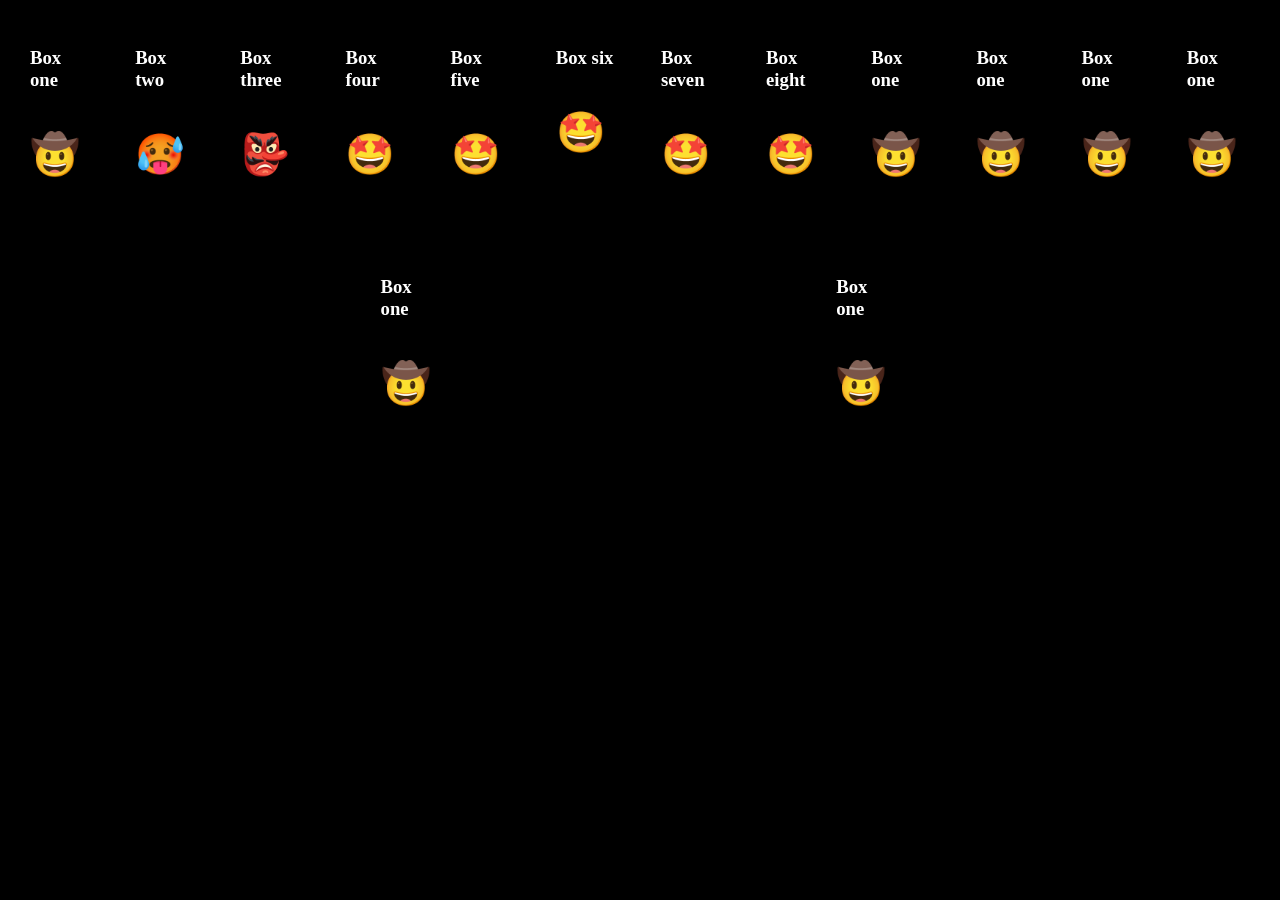
<file: HTML/index.html>
<!DOCTYPE html>
<html>

<head>
    <title>Flexbox</title>
    <meta charset="utf-8">
    <link rel="stylesheet" href="styles.css">


</head>

<body>
    <div class="container-1">
        <div class="box1">
            <h3>Box one</h3>
            <p style="font-size: 40px;">🤠</p>
        </div>
        <div class="box2">
            <h3>Box two</h3>
            <p style="font-size: 40px;">🥵</p>
        </div>
        <div class="box3">
            <h3>Box three</h3>
            <p style="font-size: 40px;">👺</p>
        </div>
        <div class="box4">
            <h3>Box four</h3>
            <p style="font-size: 40px;">🤩</p>
        </div>
        <div class="box4">
            <h3>Box five</h3>
            <p style="font-size: 40px;">🤩</p>
        </div>
        <div class="box4">
            <h3>Box six</h3>
            <p style="font-size: 40px;">🤩</p>
        </div>
        <div class="box4">
            <h3>Box seven</h3>
            <p style="font-size: 40px;">🤩</p>
        </div>
        <div class="box4">
            <h3>Box eight</h3>
            <p style="font-size: 40px;">🤩</p>
        </div>
        <div class="box1">
            <h3>Box one</h3>
            <p style="font-size: 40px;">🤠</p>
        </div>
        <div class="box1">
            <h3>Box one</h3>
            <p style="font-size: 40px;">🤠</p>
        </div>
        <div class="box1">
            <h3>Box one</h3>
            <p style="font-size: 40px;">🤠</p>
        </div>
        <div class="box1">
            <h3>Box one</h3>
            <p style="font-size: 40px;">🤠</p>
        </div>
        <div class="box1">
            <h3>Box one</h3>
            <p style="font-size: 40px;">🤠</p>
        </div>
        <div class="box1">
            <h3>Box one</h3>
            <p style="font-size: 40px;">🤠</p>
        </div>
        
    </div>


</body>

</html>
</file>
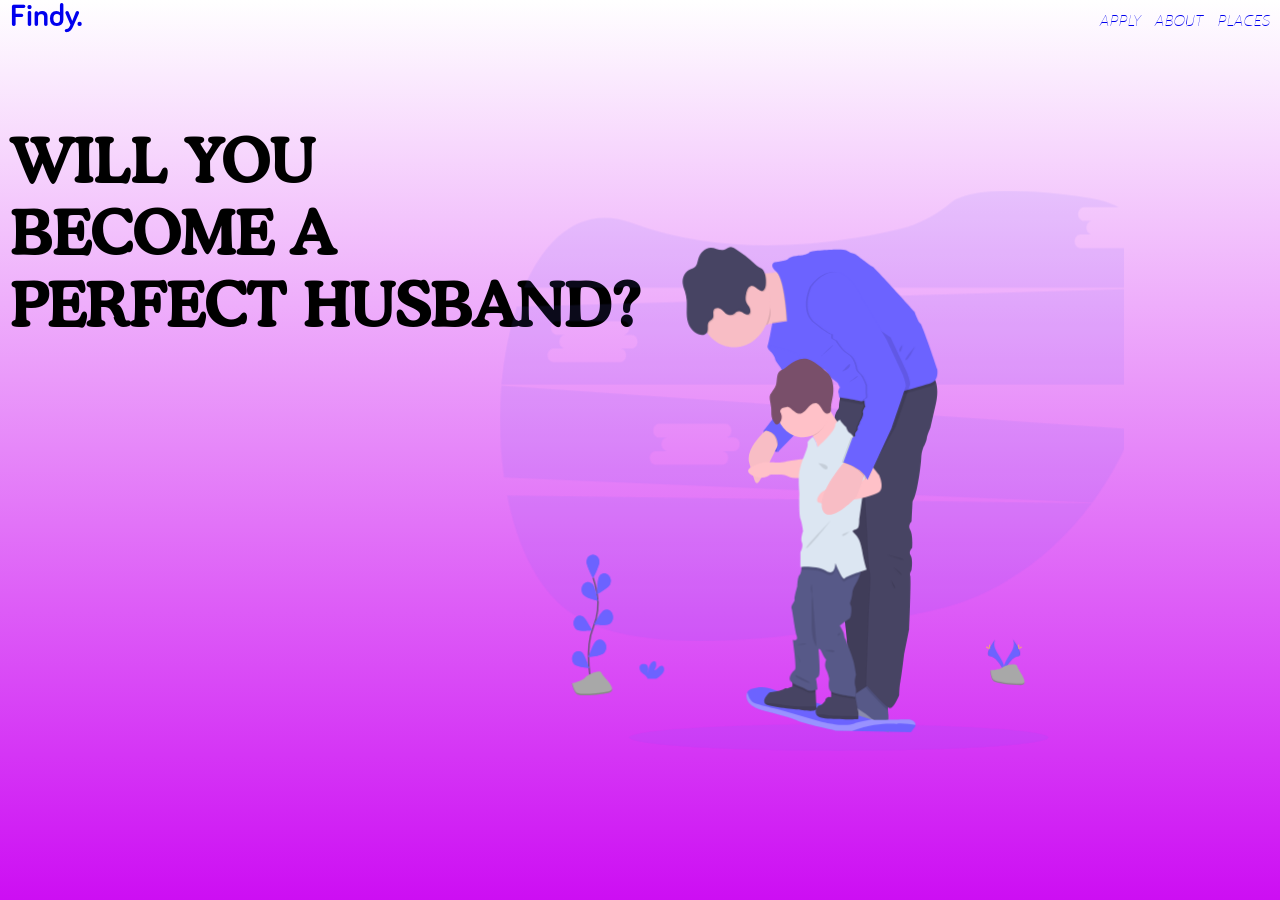
<file: PROJET/PROJET HTML CSS/fonts/index.html>
<!DOCTYPE html>

<html lang="fr">

<head>
    <meta charset="UTF-8">
    <meta name="viewport" content="width=device-width, initial-scale=1.0">
    <title>Findy.</title> 
    <link rel="stylesheet" href="style.css">   
</head>

<body>
    <header>
        <h1> <a href="index.html">Findy.</a> </h1>
        <nav>
            <ul>
                <li><a href="apply.html">APPLY</a></li>
                <li><a href="about.html">ABOUT</a></li>
                <li><a href="places.html">PLACES</a></li> 
            </ul>
        </nav>
    </header>
    <main>
        <h3>WILL YOU <br> BECOME A <br> PERFECT HUSBAND?</h3>
    </main>
    <div class="svg">
     <svg width="1041" height="959" viewBox="0 0 1041 959" fill="none" xmlns="http://www.w3.org/2000/svg">
<mask id="mask0_4_3" style="mask-type:luminance" maskUnits="userSpaceOnUse" x="0" y="0" width="1100" height="993">
<path d="M1100 0H0V993H1100V0Z" fill="white"/>
</mask>
<g mask="url(#mask0_4_3)">
<path opacity="0.1" d="M11.8813 507.772C29.2872 595.399 66.1343 671.145 124.358 707.907C245.387 784.209 518.316 744.848 722.003 699.641C824.931 676.873 918.358 613.97 987.243 521.058L11.8813 507.772Z" fill="#6C63FF"/>
<path opacity="0.1" d="M1080.05 95.3143H968.283C965.722 95.3143 963.267 94.1161 961.456 91.9833C959.645 89.8506 958.627 86.9579 958.627 83.9417C958.627 80.9256 959.645 78.0329 961.456 75.9002C963.267 73.7674 965.722 72.5692 968.283 72.5692H987.604C985.095 72.474 982.717 71.2335 980.971 69.1101C979.226 66.9866 978.25 64.1466 978.25 61.1908C978.25 58.235 979.226 55.395 980.971 53.2716C982.717 51.148 985.095 49.9075 987.604 49.8123H973.807C971.299 49.7171 968.92 48.4767 967.175 46.3532C965.429 44.2298 964.453 41.3898 964.453 38.4339C964.453 35.4781 965.429 32.6382 967.175 30.5147C968.92 28.3911 971.299 27.1506 973.807 27.0555H1032.14C1019.2 19.9698 1004.07 14.9271 986.631 12.2818C827.572 -11.7741 770.782 4.14508 750.749 20.5484C726.034 40.7427 698.461 55.599 668.994 62.7555C570.855 86.5989 387.321 115.296 220.973 53.5677C138.295 22.8631 76.8526 74.7303 40.0155 161.365H1099.45C1098.06 136.187 1093.92 112.946 1086.32 92.5863C1084.58 94.354 1082.35 95.3224 1080.05 95.3143Z" fill="#6C63FF"/>
<path opacity="0.1" d="M2.39631 324.879C-1.89631 375.838 -0.439847 427.243 6.72773 477.752L987.995 520.03C1015.32 483.018 1038.25 441.819 1056.17 397.554L2.39631 324.879ZM390.499 433.928H371.179C373.739 433.928 376.195 435.126 378.006 437.259C379.816 439.392 380.834 442.284 380.834 445.3C380.834 448.316 379.816 451.208 378.006 453.341C376.195 455.474 373.739 456.673 371.179 456.673H259.414C256.853 456.673 254.398 455.474 252.587 453.341C250.776 451.208 249.758 448.316 249.758 445.3C249.758 442.284 250.776 439.392 252.587 437.259C254.398 435.126 256.853 433.928 259.414 433.928H278.735C276.226 433.832 273.848 432.592 272.102 430.469C270.357 428.345 269.38 425.505 269.38 422.549C269.38 419.593 270.357 416.753 272.102 414.63C273.848 412.506 276.226 411.266 278.735 411.171H264.938C262.43 411.075 260.052 409.835 258.306 407.712C256.56 405.588 255.584 402.748 255.584 399.792C255.584 396.836 256.56 393.996 258.306 391.873C260.052 389.749 262.43 388.509 264.938 388.414H376.703C379.212 388.509 381.59 389.749 383.336 391.873C385.081 393.996 386.058 396.836 386.058 399.792C386.058 402.748 385.081 405.588 383.336 407.712C381.59 409.835 379.212 411.075 376.703 411.171H390.499C393.008 411.266 395.386 412.506 397.132 414.63C398.878 416.753 399.854 419.593 399.854 422.549C399.854 425.505 398.878 428.345 397.132 430.469C395.386 432.592 393.008 433.832 390.499 433.928Z" fill="#6C63FF"/>
<path opacity="0.1" d="M1099.5 162.121L28.1943 192.825C15.16 232.281 6.56731 276.862 2.55673 323.119H1080.73C1087.77 295.96 1092.97 268.187 1096.3 240.063C1099.51 212.89 1100.79 186.602 1099.5 162.121ZM220.05 262.69H200.729C201.998 262.69 203.253 262.984 204.424 263.556C205.596 264.127 206.66 264.965 207.556 266.022C208.454 267.077 209.164 268.33 209.65 269.711C210.135 271.09 210.385 272.569 210.385 274.063C210.385 275.557 210.135 277.035 209.65 278.414C209.164 279.795 208.454 281.048 207.556 282.104C206.66 283.161 205.596 283.998 204.424 284.57C203.253 285.141 201.998 285.435 200.729 285.435H88.9645C86.4038 285.435 83.9478 284.237 82.1371 282.104C80.3264 279.972 79.3091 277.079 79.3091 274.063C79.3091 271.047 80.3264 268.154 82.1371 266.022C83.9478 263.889 86.4038 262.69 88.9645 262.69H108.285C105.777 262.594 103.399 261.354 101.653 259.231C99.9073 257.108 98.9312 254.268 98.9312 251.312C98.9312 248.356 99.9073 245.516 101.653 243.392C103.399 241.269 105.777 240.029 108.285 239.933H94.4891C91.9809 239.838 89.6024 238.598 87.8566 236.474C86.1109 234.351 85.1348 231.511 85.1348 228.555C85.1348 225.599 86.1109 222.759 87.8566 220.635C89.6024 218.512 91.9809 217.272 94.4891 217.176H206.254C208.762 217.272 211.141 218.512 212.886 220.635C214.632 222.759 215.608 225.599 215.608 228.555C215.608 231.511 214.632 234.351 212.886 236.474C211.141 238.598 208.762 239.838 206.254 239.933H220.05C222.559 240.029 224.937 241.269 226.683 243.392C228.428 245.516 229.405 248.356 229.405 251.312C229.405 254.268 228.428 257.108 226.683 259.231C224.937 261.354 222.559 262.594 220.05 262.69Z" fill="#6C63FF"/>
<path opacity="0.1" d="M565.11 934C758.273 934 914.862 924.018 914.862 911.704C914.862 899.39 758.273 889.407 565.11 889.407C371.948 889.407 215.358 899.39 215.358 911.704C215.358 924.018 371.948 934 565.11 934Z" fill="#6C63FF"/>
<path d="M855.465 747.753C855.465 747.753 860.97 756.244 852.919 769.01C844.867 781.776 838.23 792.629 840.887 800.624C840.887 800.624 853.029 776.828 862.945 776.497C872.861 776.166 866.334 762.066 855.465 747.753Z" fill="#6C63FF"/>
<path opacity="0.1" d="M855.465 747.753C855.941 748.575 856.318 749.469 856.588 750.41C866.234 763.766 871.367 776.225 862.103 776.532C853.46 776.828 843.103 795.014 840.626 799.608C840.704 799.965 840.802 800.315 840.917 800.659C840.917 800.659 853.059 776.863 862.975 776.532C872.891 776.202 866.334 762.066 855.465 747.753Z" fill="black"/>
<path d="M865.702 758.57C865.702 761.558 865.422 763.979 865.071 763.979C864.72 763.979 864.429 761.558 864.429 758.57C864.429 755.582 864.79 756.988 865.141 756.988C865.492 756.988 865.702 755.582 865.702 758.57Z" fill="#FFD037"/>
<path d="M869.212 762.137C866.986 763.566 865.051 764.428 864.88 764.062C864.71 763.695 866.384 762.243 868.61 760.814C870.836 759.385 869.954 760.424 870.124 760.814C870.294 761.204 871.437 760.708 869.212 762.137Z" fill="#FFD037"/>
<path d="M826.369 747.753C826.369 747.753 820.864 756.244 828.915 769.01C836.967 781.776 843.594 792.629 840.947 800.624C840.947 800.624 828.795 776.828 818.889 776.497C808.983 776.166 815.49 762.066 826.369 747.753Z" fill="#6C63FF"/>
<path opacity="0.1" d="M826.369 747.753C825.889 748.571 825.511 749.466 825.246 750.41C815.6 763.766 810.457 776.225 819.731 776.532C828.364 776.828 838.781 795.014 841.208 799.608C841.128 799.962 841.027 800.305 840.917 800.659C840.917 800.659 828.765 776.863 818.859 776.532C808.953 776.202 815.49 762.066 826.369 747.753Z" fill="black"/>
<path d="M816.132 758.57C816.132 761.558 816.412 763.979 816.763 763.979C817.114 763.979 817.405 761.558 817.405 758.57C817.405 755.582 817.044 756.988 816.693 756.988C816.342 756.988 816.132 755.582 816.132 758.57Z" fill="#FFD037"/>
<path d="M812.612 762.137C814.838 763.566 816.783 764.428 816.954 764.062C817.124 763.695 815.45 762.243 813.224 760.814C810.998 759.385 811.88 760.424 811.71 760.814C811.539 761.204 810.386 760.708 812.612 762.137Z" fill="#FFD037"/>
<path d="M817.886 799.549C817.886 799.549 833.287 798.982 837.939 795.097C842.591 791.212 861.632 786.547 862.785 792.735C863.938 798.923 885.926 823.782 868.54 823.947C851.154 824.113 828.143 820.759 823.511 817.44C818.879 814.122 817.886 799.549 817.886 799.549Z" fill="#A8A8A8"/>
<path opacity="0.2" d="M868.841 821.834C851.455 821.999 828.444 818.645 823.812 815.327C820.283 812.788 818.879 803.706 818.408 799.526H817.896C817.896 799.526 818.899 814.146 823.501 817.476C828.103 820.806 851.144 824.148 868.53 823.983C873.543 823.983 875.288 821.834 875.187 818.716C874.485 820.629 872.57 821.798 868.841 821.834Z" fill="black"/>
<path d="M269.942 806.186C271.782 804.417 273.124 802.033 273.792 799.348C274.283 796.644 273.301 793.443 271.105 792.392C268.638 791.282 266.001 793.302 263.996 795.333C261.991 797.364 259.715 799.691 257.098 799.254C258.443 797.819 259.45 795.997 260.02 793.966C260.589 791.935 260.701 789.766 260.346 787.669C260.232 786.799 259.92 785.983 259.444 785.307C258.07 783.583 255.594 784.315 253.949 785.673C248.736 789.995 247.282 798.344 247.252 805.843C246.73 803.139 247.172 800.317 247.162 797.577C247.152 794.837 246.5 791.672 244.515 790.22C243.282 789.445 241.9 789.062 240.504 789.109C238.158 789.003 235.551 789.287 233.947 791.294C231.941 793.81 232.473 798.014 234.207 800.742C235.942 803.47 238.569 805.241 240.985 807.142C242.93 808.504 244.589 810.365 245.838 812.587C245.98 812.902 246.101 813.229 246.199 813.567H260.888C264.174 811.598 267.22 809.116 269.942 806.186Z" fill="#6C63FF"/>
<path d="M153.204 824.821C153.204 824.821 139.107 768.478 155.841 727.015C162.965 709.673 165.117 690.075 161.977 671.168C160.428 662.213 158.182 653.446 155.269 644.975" stroke="#535461" stroke-width="2" stroke-miterlimit="10"/>
<path d="M165.647 618.758C165.647 625.666 155.039 645.695 155.039 645.695C155.039 645.695 144.421 625.619 144.421 618.758C144.506 615.509 145.661 612.427 147.642 610.164C149.623 607.901 152.274 606.635 155.034 606.635C157.793 606.635 160.444 607.901 162.425 610.164C164.406 612.427 165.561 615.509 165.647 618.758Z" fill="#6C63FF"/>
<path d="M183.193 657.009C180.015 662.807 161.857 672.821 161.857 672.821C161.857 672.821 162.188 649.203 165.376 643.416C166.943 640.732 169.336 638.874 172.049 638.236C174.761 637.6 177.577 638.234 179.898 640.004C182.219 641.776 183.862 644.543 184.477 647.718C185.093 650.894 184.632 654.228 183.193 657.009Z" fill="#6C63FF"/>
<path d="M182.431 722.374C177.197 725.48 157.235 723.331 157.235 723.331C157.235 723.331 167.642 703.148 172.876 700.042C174.124 699.264 175.492 698.786 176.898 698.638C178.305 698.489 179.723 698.674 181.068 699.179C182.415 699.683 183.661 700.499 184.736 701.58C185.811 702.659 186.691 703.981 187.327 705.466C187.963 706.952 188.341 708.571 188.438 710.232C188.535 711.891 188.351 713.557 187.894 715.131C187.439 716.706 186.72 718.158 185.783 719.402C184.844 720.645 183.705 721.656 182.431 722.374Z" fill="#6C63FF"/>
<path d="M172.394 771.679C167.682 775.788 147.699 777.583 147.699 777.583C147.699 777.583 155.059 755.63 159.731 751.52C160.843 750.446 162.129 749.649 163.511 749.178C164.893 748.708 166.342 748.572 167.768 748.781C169.196 748.989 170.573 749.537 171.815 750.391C173.057 751.245 174.139 752.388 174.995 753.75C175.851 755.11 176.463 756.663 176.795 758.311C177.126 759.96 177.169 761.67 176.922 763.339C176.676 765.009 176.143 766.601 175.358 768.02C174.573 769.44 173.551 770.656 172.354 771.596L172.394 771.679Z" fill="#6C63FF"/>
<path d="M139.578 674.156C143.779 678.962 163.371 683.958 163.371 683.958C163.371 683.958 158.568 661.036 154.347 656.217C153.355 655.025 152.172 654.076 150.865 653.432C149.558 652.786 148.155 652.455 146.737 652.457C145.32 652.461 143.917 652.799 142.613 653.449C141.309 654.101 140.127 655.054 139.14 656.252C138.152 657.449 137.379 658.867 136.864 660.423C136.349 661.978 136.105 663.638 136.144 665.307C136.182 666.976 136.505 668.619 137.091 670.138C137.677 671.658 138.516 673.025 139.558 674.156H139.578Z" fill="#6C63FF"/>
<path d="M128.459 731.987C133.692 735.093 153.655 732.944 153.655 732.944C153.655 732.944 143.248 712.773 138.014 709.655C135.507 708.242 132.631 708.042 130.001 709.098C127.371 710.155 125.197 712.383 123.946 715.306C122.695 718.229 122.468 721.614 123.311 724.732C124.155 727.85 126.003 730.455 128.459 731.987Z" fill="#6C63FF"/>
<path d="M124.207 789.948C128.92 794.046 148.893 795.853 148.893 795.853C148.893 795.853 141.543 773.899 136.861 769.789C134.593 768.007 131.831 767.321 129.145 767.872C126.46 768.424 124.058 770.171 122.436 772.75C120.813 775.33 120.096 778.546 120.431 781.732C120.766 784.918 122.13 787.831 124.238 789.865L124.207 789.948Z" fill="#6C63FF"/>
<path d="M165.647 618.758C165.647 625.666 155.039 645.695 155.039 645.695C155.039 645.695 144.421 625.619 144.421 618.758C144.506 615.509 145.661 612.427 147.642 610.164C149.623 607.901 152.274 606.635 155.034 606.635C157.793 606.635 160.444 607.901 162.425 610.164C164.406 612.427 165.561 615.509 165.647 618.758Z" fill="#6C63FF"/>
<path d="M183.193 657.009C180.015 662.807 161.857 672.821 161.857 672.821C161.857 672.821 162.188 649.203 165.376 643.416C166.943 640.732 169.336 638.874 172.049 638.236C174.761 637.6 177.577 638.234 179.898 640.004C182.219 641.776 183.862 644.543 184.477 647.718C185.093 650.894 184.632 654.228 183.193 657.009Z" fill="#6C63FF"/>
<path d="M182.431 722.374C177.197 725.48 157.235 723.331 157.235 723.331C157.235 723.331 167.642 703.148 172.876 700.042C174.124 699.264 175.492 698.786 176.898 698.638C178.305 698.489 179.723 698.674 181.068 699.179C182.415 699.683 183.661 700.499 184.736 701.58C185.811 702.659 186.691 703.981 187.327 705.466C187.963 706.952 188.341 708.571 188.438 710.232C188.535 711.891 188.351 713.557 187.894 715.131C187.439 716.706 186.72 718.158 185.783 719.402C184.844 720.645 183.705 721.656 182.431 722.374Z" fill="#6C63FF"/>
<path d="M172.394 771.679C167.682 775.788 147.699 777.583 147.699 777.583C147.699 777.583 155.059 755.63 159.731 751.52C160.843 750.446 162.129 749.649 163.511 749.178C164.893 748.708 166.342 748.572 167.768 748.781C169.196 748.989 170.573 749.537 171.815 750.391C173.057 751.245 174.139 752.388 174.995 753.75C175.851 755.11 176.463 756.663 176.795 758.311C177.126 759.96 177.169 761.67 176.922 763.339C176.676 765.009 176.143 766.601 175.358 768.02C174.573 769.44 173.551 770.656 172.354 771.596L172.394 771.679Z" fill="#6C63FF"/>
<path d="M139.578 674.156C143.779 678.962 163.371 683.958 163.371 683.958C163.371 683.958 158.568 661.036 154.347 656.217C153.355 655.025 152.172 654.076 150.865 653.432C149.558 652.786 148.155 652.455 146.737 652.457C145.32 652.461 143.917 652.799 142.613 653.449C141.309 654.101 140.127 655.054 139.14 656.252C138.152 657.449 137.379 658.867 136.864 660.423C136.349 661.978 136.105 663.638 136.144 665.307C136.182 666.976 136.505 668.619 137.091 670.138C137.677 671.658 138.516 673.025 139.558 674.156H139.578Z" fill="#6C63FF"/>
<path d="M128.459 731.987C133.692 735.093 153.655 732.944 153.655 732.944C153.655 732.944 143.248 712.773 138.014 709.655C135.507 708.242 132.631 708.042 130.001 709.098C127.371 710.155 125.197 712.383 123.946 715.306C122.695 718.229 122.468 721.614 123.311 724.732C124.155 727.85 126.003 730.455 128.459 731.987Z" fill="#6C63FF"/>
<path d="M124.207 789.948C128.92 794.046 148.893 795.853 148.893 795.853C148.893 795.853 141.543 773.899 136.861 769.789C134.593 768.007 131.831 767.321 129.145 767.872C126.46 768.424 124.058 770.171 122.436 772.75C120.813 775.33 120.096 778.546 120.431 781.732C120.766 784.918 122.13 787.831 124.238 789.865L124.207 789.948Z" fill="#6C63FF"/>
<path d="M119.866 821.278C119.866 821.278 137.031 817.263 141.603 811.914C146.175 806.564 166.77 797.199 169.056 803.883C171.342 810.567 199.937 833.312 180.486 837.328C161.035 841.343 134.735 842.677 129.02 839.996C123.305 837.316 119.866 821.278 119.866 821.278Z" fill="#A8A8A8"/>
<path opacity="0.2" d="M180.516 834.824C161.075 838.839 134.765 840.174 129.05 837.505C124.699 835.462 121.671 825.695 120.478 821.125L119.866 821.278C119.866 821.278 123.305 837.328 129.02 839.996C134.735 842.665 161.045 841.331 180.486 837.328C186.101 836.147 187.705 833.442 187.103 830.006C186.652 832.238 184.697 833.962 180.516 834.824Z" fill="black"/>
<path d="M440.11 399.751C440.11 399.751 436.751 432.168 463.392 435.486L467.402 413.048L459.01 399.751L446.988 394.956L440.11 399.751Z" fill="#6C63FF"/>
<path opacity="0.1" d="M446.988 394.956L440.11 399.739C440.11 399.739 436.751 432.156 463.392 435.475" fill="black"/>
<path d="M488.448 216.456C488.448 216.456 470.47 217.755 452.443 221.274C450.598 221.644 448.763 222.038 446.938 222.455C445.875 222.691 444.833 222.939 443.79 223.211C434.345 225.502 425.742 228.478 420.729 232.281C414.713 236.827 412.708 224.581 412.518 207.563C412.437 201.576 412.608 195.01 412.879 188.373C413.229 180.697 413.741 172.926 414.282 165.935C415.475 150.441 416.849 138.395 416.849 138.395C416.849 138.395 423.146 138.395 431.558 138.053L434.265 137.935C436.902 137.817 439.699 137.651 442.517 137.451C443.85 137.368 445.194 137.273 446.527 137.155C451.861 136.707 457.125 136.069 461.567 135.242C466.299 134.345 470.139 133.211 472.225 131.699C481.75 125.015 488.448 216.456 488.448 216.456Z" fill="#F8BDC5"/>
<path d="M568.549 336.157L565.04 363.59C565.04 363.59 557.39 374.809 558.392 381.045C559.395 387.28 568.218 662.843 568.218 662.843C568.218 662.843 585.514 779.213 579.508 794.176C573.502 809.138 579.157 844.059 579.157 844.059L615.152 837.41L627.184 328.67L568.549 336.157Z" fill="#474463"/>
<path opacity="0.1" d="M568.549 336.157L565.04 363.59C565.04 363.59 557.39 374.809 558.392 381.045C559.395 387.28 568.218 662.843 568.218 662.843C568.218 662.843 585.514 779.213 579.508 794.176C573.502 809.138 579.157 844.059 579.157 844.059L615.152 837.41L627.184 328.67L568.549 336.157Z" fill="black"/>
<path d="M647.948 851.121C646.805 853.353 646.895 859.919 647.216 865.505C647.497 870.311 647.948 874.397 647.948 874.397V902.658C647.948 902.658 609.487 886.868 588.311 870.241C579.578 863.379 577.091 857.002 577.573 851.9C578.275 844.638 584.992 839.902 588.311 839.902C591.479 839.902 601.486 833.395 609.687 827.644C616.134 823.144 621.488 819.117 621.488 819.117C621.488 819.117 650.064 846.964 647.948 851.121Z" fill="#575988"/>
<path opacity="0.1" d="M647.948 851.121C646.805 853.353 646.895 859.919 647.216 865.505C638.664 860.781 612.184 830.525 609.687 827.644C616.134 823.144 621.488 819.117 621.488 819.117C621.488 819.117 650.064 846.964 647.948 851.121Z" fill="black"/>
<path d="M726.997 355.276L717.822 395.181C717.822 395.181 712.528 407.226 711.807 413.048C711.085 418.87 706.162 427.598 706.162 427.598C703.934 433.342 702.733 439.564 702.632 445.879C702.281 457.11 695.614 509.059 688.164 517.787L686.4 551.456C686.4 551.456 679.381 557.266 684.284 565.627C689.187 573.988 687.462 595.552 687.462 595.552C687.462 595.552 680.755 601.787 684.996 608.023C689.237 614.258 686.4 632.551 686.4 632.551C686.4 632.551 682.519 638.361 684.284 641.692C686.049 645.022 682.539 730.641 682.539 730.641L674.057 772.612C674.057 772.612 670.167 807.532 668.041 817.925C665.916 828.317 665.926 841.189 665.926 841.189C665.926 841.189 656.751 864.052 650.044 862.812C643.336 861.572 610.881 824.148 610.881 824.148L615.463 697.787C615.463 697.787 619.343 644.172 616.876 633.779C614.41 623.387 612.645 571.437 612.645 571.437L607.702 489.562L558.352 398.121C558.352 398.121 554.773 371.514 565 363.626L566.854 349.254L568.529 336.192L627.113 328.705L716.74 301.283C716.74 301.283 723.648 306.303 727.267 318.832C729.744 327.276 730.696 339.18 726.997 355.276Z" fill="#474463"/>
<path d="M571.056 397.318C571.056 397.318 529.416 457.547 531.18 440.718C532.283 430.149 526.588 417.241 522.157 409.08C519.54 404.227 517.374 401.05 517.374 401.05C517.374 401.05 542.781 346.195 544.195 353.67C544.646 356.032 547.584 361.453 551.364 367.641C559.335 380.608 571.056 397.318 571.056 397.318Z" fill="#FFC1C8"/>
<path opacity="0.3" d="M647.948 896.777V902.681C647.948 902.681 609.487 886.892 588.311 870.264C579.578 863.403 577.091 857.026 577.573 851.924C589.264 858.892 611.011 872.177 617.598 878.165C623.193 883.243 637.651 891.285 647.948 896.777Z" fill="white"/>
<g id="skate">
<path d="M693.218 890.825C693.151 891.811 692.916 892.771 692.526 893.647L685.507 902.658L587.409 900.804L561.029 900.296C561.029 900.296 505.503 888.392 494.684 882.841C483.866 877.291 441.334 867.135 441.334 867.135C441.334 867.135 415.646 862.057 411.876 847.377C410.603 842.406 411.244 838.851 412.638 836.324C415.375 831.376 421.05 830.336 421.05 830.336C432.642 826.303 445.035 826.842 456.343 831.872L620.777 881.696L623.323 882.463C623.323 882.463 681.938 881.176 683.121 881.424C692.115 883.361 693.428 887.86 693.218 890.825Z" fill="#6C63FF"/>
<path opacity="0.3" d="M693.218 890.825C683.352 889.313 666.146 887.081 661.714 889.23C661.714 889.23 630.422 884.672 587.369 900.804L561.029 900.296C561.029 900.296 505.503 888.392 494.684 882.841C483.866 877.291 441.334 867.135 441.334 867.135C441.334 867.135 415.646 862.057 411.876 847.377C410.603 842.406 411.244 838.851 412.638 836.324C414.392 842.347 417.771 851.074 423.166 853.518C431.638 857.356 466.46 865.174 466.46 865.174L535.381 885.05C535.381 885.05 575.176 895.218 590.667 888.593C597.014 885.9 608.925 883.503 620.746 881.625L623.293 882.393C623.293 882.393 681.908 881.105 683.091 881.353C692.115 883.361 693.428 887.86 693.218 890.825Z" fill="white"/>
</g>
<path d="M598.037 875.862C597.953 877.603 597.769 879.335 597.485 881.046C597.485 881.046 558.502 882.688 538.209 879.145C532.604 878.165 529.436 876.051 527.862 873.524C527.159 872.33 526.724 870.946 526.595 869.501C526.467 868.056 526.651 866.596 527.13 865.257C527.354 864.487 527.639 863.744 527.982 863.037C529.496 859.919 531.822 857.711 533.095 858.006C536.625 858.844 542.681 850.318 542.681 850.318C542.199 845.11 549.148 843.232 550.231 844.083C550.424 844.257 550.652 844.371 550.893 844.412C551.135 844.452 551.381 844.418 551.608 844.314C551.835 844.209 552.035 844.038 552.189 843.815C552.343 843.592 552.446 843.327 552.487 843.043C552.557 842.654 552.577 840.776 552.577 838.579C552.577 834.918 552.487 830.313 552.487 830.313L591.67 835.922L593.224 844.744C594.648 852.609 596.633 863.415 597.485 867.111C598.078 869.972 598.264 872.93 598.037 875.862Z" fill="#474463"/>
<path opacity="0.1" d="M598.037 875.862C597.953 877.603 597.769 879.335 597.485 881.046C597.485 881.046 558.502 882.688 538.209 879.145C532.604 878.165 529.436 876.051 527.862 873.524C533.065 873.158 539.833 872.957 544.024 874.161C550 875.909 585.744 875.909 598.037 875.862Z" fill="black"/>
<path d="M527.942 863.013C527.985 863.44 527.928 863.872 527.777 864.263C527.627 864.654 527.389 864.989 527.09 865.233C522.157 869.721 498.484 864.844 498.484 864.844C498.484 864.844 450.117 861.301 442.888 855.491C442.235 854.985 441.689 854.311 441.293 853.518C438.285 847.118 449.174 836.371 450.117 836.371C451.059 836.371 464.063 834.281 464.936 834.08C470.952 832.651 476.967 828.258 477.97 829.51C478.973 830.762 483.986 827.845 486.432 827.431C487.325 827.278 487.736 825.79 487.886 823.888C488.028 821.315 487.953 818.732 487.666 816.177L526.297 828.423L526.638 835.674L527.751 859.813L527.892 862.777C527.916 862.854 527.933 862.933 527.942 863.013Z" fill="#474463"/>
<path opacity="0.1" d="M498.524 864.844C498.524 864.844 450.157 861.301 442.928 855.491C442.275 854.985 441.73 854.311 441.334 853.518C451.129 854.463 467.462 856.057 470.41 856.943C474.651 858.124 498.484 859.848 498.484 859.848H527.791L527.932 862.812C529.205 871.174 498.524 864.844 498.524 864.844Z" fill="black"/>
<path d="M467.984 414.714C467.984 414.714 465.758 419.437 462.409 426.452C454.388 443.127 439.96 472.686 433.754 482.039C424.93 495.337 425.642 482.878 416.107 455.031C409.028 434.317 430.816 410.616 442.467 399.845C446.477 396.102 449.285 393.941 449.285 393.941L467.984 414.714Z" fill="#F8BDC5"/>
<path d="M510.676 446.717C510.676 446.717 481.389 449.622 475.744 451.701C470.099 453.779 445.755 452.527 443.66 451.701C441.564 450.874 399.894 462.093 418.955 473.312C438.015 484.531 450.036 473.312 450.036 473.312C450.036 473.312 474.742 471.647 481.118 476.229C487.495 480.811 510.757 478.308 510.757 478.308L510.676 446.717Z" fill="#FFC1C8"/>
<path opacity="0.1" d="M449.836 192.353C453.445 203.229 451.19 212.701 446.938 222.42C436.29 224.782 426.274 228.029 420.699 232.245C404.817 244.303 416.819 138.313 416.819 138.313C416.819 138.313 424.499 138.313 434.235 137.852C431.287 153.7 442.456 170.151 449.836 192.353Z" fill="black"/>
<path d="M450.738 189.991C450.719 207.399 445.261 224.19 435.403 237.16C425.545 250.131 411.979 258.372 397.291 260.315C382.604 262.257 367.824 257.763 355.77 247.69C343.715 237.617 335.232 222.67 331.936 205.701C328.64 188.731 330.764 170.926 337.901 155.682C345.039 140.438 356.69 128.824 370.634 123.051C384.578 117.28 399.837 117.756 413.502 124.389C427.166 131.021 438.28 143.347 444.722 159.015C448.693 168.67 450.75 179.262 450.738 189.991Z" fill="#F8BDC5"/>
<path opacity="0.1" d="M727.287 318.797C725.382 322.062 722.53 324.393 719.266 325.351C705.5 329.921 608.454 357.355 602.107 355.69C596.503 354.225 572.449 350.151 566.905 349.218L568.579 336.157L627.163 328.67L716.79 301.248C716.79 301.248 723.668 306.267 727.287 318.797Z" fill="black"/>
<path opacity="0.1" d="M488.448 216.456C476.976 217.266 465.548 218.763 454.207 220.944C454.369 220.335 454.348 219.681 454.147 219.089L477.609 215.677C477.609 215.677 474.18 150.724 461.567 135.159C466.299 134.262 470.139 133.128 472.225 131.617C481.75 125.015 488.448 216.456 488.448 216.456Z" fill="black"/>
<path d="M457.757 118.91C457.757 118.91 478.582 116.701 481.399 112.544C484.217 108.387 504.34 107.147 504.34 107.147C504.34 107.147 514.216 105.069 516.371 102.152C518.527 99.235 572.118 95.5032 577.412 98.8335C582.706 102.164 587.649 104.23 590.828 104.656C594.006 105.081 618.701 125.842 621.168 125.842C623.634 125.842 691.353 201.08 691.353 201.08C691.353 201.08 698.371 220.2 701.239 221.026C704.106 221.853 729.473 297.504 729.473 297.504C729.473 297.504 733.002 315.786 719.246 320.368C705.49 324.95 608.434 352.371 602.087 350.706C595.741 349.041 565.742 344.057 565.742 344.057C565.742 344.057 566.092 344.057 565.391 339.487C564.689 334.917 563.626 336.157 565.03 332C566.433 327.843 567.857 328.256 566.092 325.765C564.328 323.273 566.092 322.021 560.448 317.864C554.803 313.707 548.416 309.137 548.095 307.897C547.774 306.657 542.801 298.331 540.334 297.918C537.868 297.504 468.696 274.641 468.696 274.641L452.463 268.406C452.463 268.406 444.702 262.17 446.447 258.439C448.192 254.707 454.197 220.944 454.197 220.944L479.013 217.342C479.013 217.342 475.313 146.957 461.416 135.148C447.52 123.338 457.757 118.91 457.757 118.91Z" fill="#6C63FF"/>
<path opacity="0.1" d="M467.984 414.714C467.984 414.714 465.758 419.437 462.409 426.452C461.888 404.77 449.014 400.566 442.466 399.845C446.477 396.102 449.284 393.941 449.284 393.941L467.984 414.714Z" fill="black"/>
<path d="M450.738 257.187L452.443 268.406C452.443 268.406 459.151 277.972 459.151 280.877C459.151 283.782 466.911 292.096 469.037 296.666C471.162 301.236 478.562 302.075 475.734 309.975C472.907 317.876 456.684 378.14 456.684 378.14L440.1 399.751C440.1 399.751 467.623 396.834 463.382 435.486L499.026 398.877L526.939 339.062C526.939 339.062 499.768 278.385 498.715 273.401C497.662 268.418 450.738 257.187 450.738 257.187Z" fill="#6C63FF"/>
<path opacity="0.1" d="M533.266 277.972C533.266 277.972 555.845 259.265 555.845 257.187C555.845 255.108 533.266 277.972 533.266 277.972Z" fill="black"/>
<path opacity="0.1" d="M571.056 301.248C571.056 301.248 583.087 297.918 584.09 290.442C585.093 282.967 571.056 301.248 571.056 301.248Z" fill="black"/>
<path opacity="0.1" d="M580.902 320.368C580.902 320.368 597.846 310.483 597.134 308.771C596.422 307.058 580.902 320.368 580.902 320.368Z" fill="black"/>
<path opacity="0.1" d="M671.591 257.057C671.591 257.057 664.572 262.454 666.658 267.508C668.743 272.563 671.591 257.057 671.591 257.057Z" fill="black"/>
<path opacity="0.1" d="M692.375 259.265C692.375 259.265 672.383 281.703 676.905 282.129C681.426 282.554 692.375 259.265 692.375 259.265Z" fill="black"/>
<path opacity="0.1" d="M646.895 607.149C646.895 607.149 672.653 612.971 673.355 615.05C674.057 617.128 646.895 607.149 646.895 607.149Z" fill="black"/>
<path opacity="0.1" d="M656.07 627.095C656.07 627.095 669.826 637.074 670.177 639.979C670.528 642.884 656.07 627.095 656.07 627.095Z" fill="black"/>
<path opacity="0.1" d="M652.891 649.545C652.891 649.545 655.007 660.764 658.536 662.429C662.065 664.094 652.891 649.545 652.891 649.545Z" fill="black"/>
<path opacity="0.1" d="M444.783 158.649C444.783 158.767 444.783 158.897 444.732 159.015C444.251 162.711 442.968 166.714 440.02 167.943C438.239 168.533 436.335 168.326 434.676 167.364C429.663 164.778 425.201 158.566 419.847 160.066C417.3 160.774 415.515 163.054 414.252 165.852C413.376 167.867 412.703 169.995 412.247 172.194C411.244 176.823 410.442 181.854 411.976 186.259C412.229 186.98 412.531 187.675 412.878 188.338C414.302 191.018 416.308 193.298 417.711 196.002C419.456 199.379 419.907 204.446 417.19 206.76C416.508 207.288 415.735 207.631 414.927 207.764C414.119 207.896 413.296 207.816 412.518 207.528C410.527 206.791 408.613 205.793 406.812 204.552C403.263 202.367 398.791 201.009 395.422 203.536C394.259 204.387 393.327 205.615 392.214 206.512C389.901 208.2 387.157 208.873 384.464 208.414C378.087 207.646 375.7 202.887 370.828 199.202C367.258 196.486 359.799 195.329 357.673 200.879C356.309 204.422 358.335 208.886 357.001 212.5C355.668 216.114 351.426 217.224 349.461 220.578C346.874 224.994 349.281 231.383 347.386 236.284C347.096 237.043 346.707 237.745 346.233 238.363C335.608 224.877 329.837 207.065 330.132 188.672C330.428 170.277 336.768 152.736 347.819 139.735C358.87 126.733 373.771 119.286 389.389 118.959C405.006 118.633 420.122 125.452 431.558 137.982L434.265 137.864C436.902 137.746 439.699 137.58 442.517 137.38C443.182 139.041 443.704 140.778 444.071 142.564C445.162 147.825 445.403 153.282 444.783 158.649Z" fill="black"/>
<path d="M356.239 199.226C354.866 202.769 356.891 207.233 355.567 210.835C354.244 214.437 349.973 215.558 348.028 218.912C345.431 223.341 347.837 229.73 345.952 234.619C343.786 240.205 337.249 241.079 332.236 239.449C327.953 238.008 324.022 235.388 320.77 231.805C317.516 228.222 315.034 223.778 313.527 218.841C310.128 207.445 312.323 194.904 311.441 182.87C311.065 177.713 310.122 172.636 308.634 167.765C307.18 163.042 305.195 158.389 304.723 153.37C304.386 149.111 305.14 144.831 306.888 141.082C308.636 137.334 311.298 134.287 314.529 132.337C318.66 129.975 323.744 129.302 326.751 125.251C329.058 122.11 329.549 117.729 330.622 113.773C333.519 103.144 342.172 94.4758 351.677 94.5821C359.277 94.653 366.717 99.9318 374.146 97.8533C378.347 96.6724 382.168 93.1295 386.499 93.6373C388.573 94.0216 390.562 94.893 392.344 96.2C403.877 103.536 414.849 112.031 425.141 121.59C427.269 123.75 429.601 125.616 432.089 127.153C433.691 127.888 435.255 128.736 436.771 129.692C440.01 132.054 441.704 136.553 442.627 140.923C443.734 146.181 443.986 151.638 443.369 157.007C442.928 160.798 441.664 165.049 438.606 166.313C436.82 166.9 434.912 166.685 433.252 165.711C428.239 163.148 423.787 156.936 418.433 158.424C414.062 159.605 411.956 165.439 410.813 170.552C409.81 175.182 408.988 180.213 410.542 184.629C411.826 188.29 414.553 190.971 416.267 194.36C417.982 197.75 418.473 202.816 415.746 205.119C412.738 207.681 408.657 204.954 405.359 202.922C401.829 200.738 397.338 199.379 393.979 201.895C392.826 202.745 391.893 203.973 390.77 204.883C388.455 206.554 385.718 207.222 383.03 206.772C376.643 206.005 374.257 201.245 369.394 197.561C365.814 194.821 358.375 193.664 356.239 199.226Z" fill="#474463"/>
<path opacity="0.1" d="M551.374 367.582C551.103 369.353 549.038 369.554 548.616 371.278C544.606 387.941 535.783 402.928 522.167 409.069C519.55 404.215 517.384 401.038 517.384 401.038C517.384 401.038 542.791 346.183 544.205 353.659C544.656 355.985 547.594 361.394 551.374 367.582Z" fill="black"/>
<path d="M552.126 356.103C552.128 366.955 549.397 377.564 544.28 386.589C539.162 395.613 531.888 402.648 523.376 406.802C514.864 410.957 505.498 412.045 496.461 409.929C487.424 407.813 479.123 402.589 472.607 394.916C466.092 387.243 461.654 377.466 459.855 366.824C458.058 356.18 458.979 345.147 462.505 335.121C466.031 325.095 472.001 316.525 479.662 310.496C487.323 304.466 496.33 301.248 505.543 301.248C511.666 301.222 517.732 302.623 523.394 305.37C529.055 308.116 534.198 312.156 538.529 317.255C542.858 322.354 546.289 328.411 548.622 335.079C550.957 341.746 552.147 348.891 552.126 356.103Z" fill="#FFC1C8"/>
<path opacity="0.1" d="M526.378 828.459L526.719 835.71C522.638 836.773 514.877 838.166 510.355 834.907C504.51 830.691 495.877 829.663 487.966 823.924C488.108 821.351 488.034 818.768 487.746 816.212L526.378 828.459Z" fill="black"/>
<path opacity="0.1" d="M593.224 844.768C592.953 846.385 592.703 847.377 592.703 847.377C592.703 847.377 561.571 843.622 552.597 838.556C552.597 834.895 552.507 830.289 552.507 830.289L591.69 835.899L593.224 844.768Z" fill="black"/>
<path d="M586.195 679.884C584.08 686.532 583.017 687.784 585.143 691.103C587.268 694.421 586.195 711.887 582.827 713.541C579.458 715.194 566.784 725.173 566.784 725.173C566.784 725.173 573.803 735.979 574.013 740.525C574.198 743.43 575.151 746.194 576.74 748.426C576.74 748.426 587.609 775.859 589.775 784.586C591.941 793.314 593.926 807.024 593.926 807.024C593.926 807.024 590.126 819.495 592.753 826.569C595.38 833.643 592.753 844.024 592.753 844.024C592.753 844.024 554.843 839.453 550.642 833.584C546.441 827.715 549.238 814.512 549.238 814.512C548.372 808.628 546.576 802.988 543.944 797.884C539.703 789.983 544.947 781.681 543.944 781.256C542.941 780.831 539.703 776.273 536.514 768.797C533.326 761.322 531.341 764.215 531.341 764.215C531.341 764.215 535.472 806.198 531.341 809.941C527.21 813.685 526.648 812.02 527.711 817.027C528.534 821.834 529.124 826.691 529.476 831.576C529.476 831.576 516.772 836.147 510.426 831.576C504.079 827.006 494.524 826.168 486.132 819.105C477.74 812.043 489.932 799.986 492.047 798.321C494.163 796.656 491.345 772.553 491.345 772.553L488.518 748.863C488.518 748.863 498.043 751.355 494.915 742.214C491.787 733.073 488.167 701.483 486.402 696.5C484.638 691.516 492.418 684.855 491.345 681.537C490.273 678.218 495.927 659.099 495.927 659.099C495.927 659.099 496.288 643.31 499.808 640.345C501.151 639.235 502.024 635.787 502.605 631.973C503.222 627.471 503.587 622.926 503.698 618.368C503.698 618.368 584.501 611.719 597.555 620.86C603.431 624.969 603.02 632.539 600.563 640.204C597.555 649.557 591.379 659.099 589.825 662.559C586.907 668.936 588.311 673.235 586.195 679.884Z" fill="#575988"/>
<path opacity="0.1" d="M600.463 640.204C590.437 643.522 577.081 648.399 574.906 651.198C571.376 655.78 559.375 625.43 559.375 625.43C559.375 625.43 560.087 648.246 544.205 638.704C530.458 630.437 508.27 631.524 502.535 631.973C503.151 627.471 503.516 622.926 503.628 618.368C503.628 618.368 584.431 611.719 597.485 620.86C603.361 624.969 602.95 632.539 600.463 640.204Z" fill="black"/>
<path d="M559.375 388.945C559.375 388.945 566.393 378.966 567.847 382.71C569.301 386.453 577.583 393.929 577.583 393.929C577.583 393.929 579.959 402.656 584.14 403.908C588.321 405.16 619.724 455.031 619.724 455.031L608.424 482.039L599.25 547.712C599.25 547.712 599.651 558.104 597.154 561.883C594.658 565.662 585.123 564.788 589.544 569.359C593.966 573.929 600.313 578.086 603.842 598.882C607.371 619.679 611.602 631.713 611.602 631.713C611.602 631.713 578.435 641.692 574.906 646.262C571.376 650.832 559.375 620.494 559.375 620.494C559.375 620.494 560.087 643.298 544.205 633.768C528.323 624.237 501.151 627.142 501.151 627.142V602.579C501.151 602.579 506.445 593.013 503.628 586.364C500.81 579.716 505.553 567.245 505.553 567.245C505.553 567.245 503.979 554.361 501.151 546.885C498.324 539.41 499.387 504.076 499.387 504.076C499.387 504.076 497.241 481.213 499.196 469.569C500.855 459.476 503.785 449.732 507.889 440.659C511.769 431.755 514.226 423.441 513.173 420.11C512.12 416.78 522.487 409.576 522.487 409.576L528.233 420.524L529.696 427.066C529.696 427.066 560.087 401.416 559.375 388.945Z" fill="#DCE6F2"/>
<path d="M610.159 446.717C610.159 446.717 629.921 469.569 632.036 473.312C634.152 477.056 641.241 496.518 632.066 502.423C622.892 508.327 586.947 517.432 583.378 514.291C579.809 511.15 558.312 517.834 558.312 517.834C558.312 517.834 522.357 528.226 530.118 511.185C537.878 494.144 556.236 497.014 556.236 497.014C556.236 497.014 585.895 496.955 589.063 493.471C592.231 489.987 616.134 482.512 610.72 467.112C605.306 451.713 610.159 446.717 610.159 446.717Z" fill="#FFC1C8"/>
<path opacity="0.1" d="M552.126 548.964C552.126 548.964 506.094 595.93 510.676 595.93C515.258 595.93 552.126 548.964 552.126 548.964Z" fill="black"/>
<path opacity="0.1" d="M582.827 568.083C582.827 568.083 568.198 572.228 571.026 574.732C573.853 577.236 582.827 568.083 582.827 568.083Z" fill="black"/>
<path opacity="0.1" d="M531.241 454.193C531.241 454.193 549.499 456.118 546.28 462.849C543.062 469.58 531.241 454.193 531.241 454.193Z" fill="black"/>
<path opacity="0.1" d="M519.861 656.052C519.861 656.052 517.384 664.508 519.861 669.043C522.337 673.577 519.861 684.395 519.861 684.395V722.185C519.861 722.185 519.52 749.619 527.972 759.172L519.861 656.052Z" fill="black"/>
<path opacity="0.1" d="M495.687 773.816C495.687 773.816 500.62 782.331 501.332 785.449C502.044 788.566 495.687 773.816 495.687 773.816Z" fill="black"/>
<path opacity="0.1" d="M496.92 756.775C496.92 756.775 508.39 754.283 510.155 755.736C511.92 757.188 496.92 756.775 496.92 756.775Z" fill="black"/>
<path opacity="0.1" d="M493.571 807.686C493.571 807.686 490.212 808.099 496.92 812.41C503.628 816.72 516.682 822.176 516.853 820.31C517.023 818.444 493.571 807.686 493.571 807.686Z" fill="black"/>
<path opacity="0.1" d="M542.671 766.329C543.854 766.329 558.623 765.29 557.77 767.994C556.918 770.698 542.671 766.329 542.671 766.329Z" fill="black"/>
<path opacity="0.1" d="M562.734 742.013C562.734 742.013 566.082 735.164 567.316 738.069C568.549 740.974 562.734 742.013 562.734 742.013Z" fill="black"/>
<path opacity="0.1" d="M552.126 356.103C552.131 361.204 551.53 366.279 550.341 371.184C548.396 373.262 545.037 373.286 542.641 371.739C539.833 369.92 537.998 366.613 536.174 363.472C534.349 360.331 532.273 357.19 529.285 355.843C525.505 354.166 521.194 355.843 517.905 358.63C514.617 361.417 511.99 365.102 508.882 368.078C505.773 371.054 501.813 373.463 497.853 372.731C495.296 372.27 493.03 370.57 490.834 368.928C487.826 366.696 484.598 363.224 481.299 361.724C478 360.225 475.283 362.905 472.145 362.905C469.648 363.968 466.931 366.389 467.432 369.448C467.701 370.583 468.135 371.654 468.716 372.613C469.723 374.951 470.121 377.588 469.859 380.191C469.596 382.795 468.686 385.249 467.242 387.245C463.086 380.168 460.402 372.039 459.405 363.515C458.409 354.991 459.128 346.309 461.507 338.173C463.885 330.037 467.854 322.674 473.094 316.678C478.335 310.683 484.699 306.222 491.672 303.658C498.647 301.095 506.034 300.498 513.239 301.918C520.445 303.338 527.266 306.734 533.152 311.832C539.037 316.93 543.822 323.587 547.119 331.265C550.417 338.943 552.136 347.428 552.136 356.032L552.126 356.103Z" fill="black"/>
<path d="M472.135 361.311C469.638 362.374 466.921 364.795 467.412 367.865C467.691 368.994 468.128 370.06 468.706 371.018C471.633 377.171 469.157 386.005 463.692 388.863C462.836 389.388 461.858 389.57 460.905 389.382C460.15 389.106 459.462 388.621 458.9 387.965C455.961 384.871 453.935 380.755 453.115 376.215C452.252 371.491 452.784 366.484 452.343 361.63C451.901 356.776 450.488 351.993 449.996 347.104C449.648 344.688 449.867 342.206 450.628 339.924C451.29 338.418 452.141 337.041 453.155 335.838C455.972 332.142 458.91 328.363 460.324 323.674C462.559 316.211 460.935 306.704 465.828 301.236C468.094 298.733 471.262 297.8 474.07 296.217C476.713 294.564 479.244 292.673 481.64 290.56C490.714 283.215 501.743 277.57 512.531 280.168C516.842 281.398 520.97 283.389 524.774 286.073C531.84 290.661 538.55 295.972 544.826 301.945C547.541 304.309 549.911 307.176 551.845 310.436C553.286 313.226 554.322 316.279 554.913 319.47C556.354 326.432 556.551 333.671 555.495 340.727C554.492 347.648 552.216 354.367 552.126 361.394C552.126 363.756 552.286 366.306 551.253 368.338C549.599 371.574 545.498 371.881 542.691 370.086C539.883 368.29 538.049 364.96 536.234 361.819C534.419 358.678 532.333 355.536 529.346 354.202C525.566 352.513 521.254 354.202 517.966 356.977C514.677 359.752 512.06 363.449 508.942 366.425C505.824 369.401 501.923 371.81 497.913 371.078C495.356 370.617 493.09 368.928 490.894 367.287C487.886 365.043 484.658 361.571 481.369 360.083C478.08 358.595 475.263 361.311 472.135 361.311Z" fill="#794F6A"/>
<path d="M579.137 446.717C579.137 446.717 527.27 503.237 537.848 531.498C548.426 559.758 594.999 509.886 594.999 509.886L611.602 464.632L579.137 446.717Z" fill="#F8BDC5"/>
<g opacity="0.1">
<path opacity="0.1" d="M463.672 385.509C462.819 386.034 461.845 386.216 460.895 386.028C460.136 385.754 459.447 385.264 458.89 384.599C455.951 381.509 453.922 377.398 453.094 372.861C452.242 368.078 452.774 363.118 452.333 358.264C451.891 353.41 450.468 348.639 449.986 343.739C449.986 343.502 449.986 343.254 449.936 343.006C449.828 344.359 449.844 345.721 449.986 347.069C450.468 351.958 451.891 356.682 452.333 361.594C452.774 366.507 452.242 371.408 453.094 376.179C453.919 380.721 455.948 384.837 458.89 387.93C459.45 388.586 460.139 389.073 460.895 389.347C461.845 389.535 462.819 389.353 463.672 388.827C467.984 386.572 470.42 380.631 469.849 375.199C469.639 377.391 468.964 379.486 467.884 381.288C466.805 383.09 465.356 384.541 463.672 385.509Z" fill="black"/>
<path opacity="0.1" d="M555.424 337.385C554.422 344.305 552.146 351.025 552.065 358.052C552.065 360.414 552.226 362.964 551.183 364.996C549.539 368.231 545.438 368.538 542.631 366.743C539.823 364.948 537.988 361.63 536.164 358.477C534.339 355.324 532.273 352.194 529.275 350.86C525.505 349.183 521.194 350.86 517.905 353.647C514.617 356.434 511.99 360.107 508.882 363.094C505.773 366.082 501.813 368.479 497.853 367.759C495.296 367.287 493.03 365.598 490.834 363.956C487.826 361.713 484.598 358.252 481.309 356.753C478.02 355.253 475.293 357.934 472.155 357.934C469.658 359.008 466.941 361.417 467.422 364.5C467.483 364.833 467.575 365.157 467.693 365.468C468.676 363.452 470.27 361.95 472.155 361.264C475.283 361.264 478.05 358.619 481.309 360.083C484.567 361.547 487.856 365.043 490.834 367.287C493.01 368.928 495.276 370.617 497.853 371.078C501.863 371.81 505.793 369.436 508.882 366.425C511.97 363.413 514.627 359.693 517.905 356.977C521.184 354.261 525.505 352.513 529.275 354.202C532.283 355.536 534.349 358.713 536.164 361.819C537.978 364.925 539.823 368.22 542.631 370.086C545.438 371.951 549.539 371.574 551.183 368.338C552.186 366.306 552.035 363.767 552.065 361.394C552.146 354.367 554.392 347.648 555.424 340.727C555.954 337.172 556.168 333.564 556.066 329.957C556.002 332.448 555.788 334.93 555.424 337.385Z" fill="black"/>
</g>
<path opacity="0.1" d="M517.033 159.097C517.033 159.097 497.983 199.828 524.052 220.613C550.12 241.398 552.637 239.319 552.637 239.319C552.637 239.319 552.276 244.303 552.637 245.555C552.998 246.806 559.655 249.7 559.655 249.7C559.655 249.7 567.767 265.052 579.408 271.736C591.048 278.42 593.174 294.174 593.174 294.174C593.174 294.174 593.174 299.583 599.19 304.567C605.206 309.55 609.838 324.099 609.838 324.099V337.409C609.838 339.487 611.953 345.675 607.371 346.337C602.789 346.998 606.659 359.433 606.659 359.433C606.659 359.433 601.726 366.519 602.779 369.826C603.832 373.132 600.664 379.793 600.664 379.793C600.664 379.793 596.783 386.442 597.134 387.693C597.485 388.945 592.903 393.516 593.956 396.421C595.009 399.326 588.672 403.069 589.725 406.4C590.777 409.73 585.213 411.383 585.213 411.383L569.963 452.953C569.963 452.953 602.047 461.219 610.329 482.039L650.776 394.756C650.776 394.756 673.355 329.508 674.067 325.351C674.779 321.194 669.124 306.232 669.124 306.232L641.601 247.184L600.313 178.607C600.313 178.607 567.496 96.3417 517.033 159.097Z" fill="black"/>
<path opacity="0.1" d="M557.771 176.28C557.771 176.28 508.2 196.77 534.309 217.554C560.418 238.339 562.894 236.249 562.894 236.249C562.894 236.249 562.543 241.244 562.894 242.484C563.245 243.724 569.912 246.641 569.912 246.641C569.912 246.641 578.034 261.993 589.675 268.677C601.315 275.362 603.441 291.115 603.441 291.115C603.441 291.115 603.441 296.524 609.457 301.508C615.473 306.491 620.045 321.041 620.045 321.041V334.338C620.045 336.417 622.16 342.605 617.568 343.278C612.976 343.951 616.866 356.375 616.866 356.375C616.866 356.375 611.923 363.46 612.986 366.755C614.049 370.05 610.871 376.734 610.871 376.734C610.871 376.734 606.99 383.383 607.341 384.635C607.692 385.887 603.1 390.457 604.163 393.362C605.226 396.267 598.869 400.011 599.932 403.341C600.994 406.671 595.41 408.325 595.41 408.325L580.17 449.882C580.17 449.882 606.599 451.488 614.941 472.32L660.973 391.744C660.973 391.744 683.562 326.497 684.264 322.34C684.966 318.183 679.341 303.173 679.341 303.173L651.818 244.126L589.033 201.47C589.033 201.47 608.234 113.513 557.771 176.28Z" fill="black"/>
<path d="M519.861 159.097C519.861 159.097 500.81 199.828 526.879 220.613C552.948 241.398 555.464 239.319 555.464 239.319C555.464 239.319 555.113 244.303 555.464 245.555C555.815 246.806 562.483 249.7 562.483 249.7C562.483 249.7 570.604 265.052 582.245 271.736C593.886 278.42 596.011 294.174 596.011 294.174C596.011 294.174 596.011 299.583 602.027 304.566C608.043 309.55 612.665 324.099 612.665 324.099V337.409C612.665 339.487 614.781 345.675 610.189 346.337C605.597 346.998 609.487 359.433 609.487 359.433C609.487 359.433 604.544 366.519 605.607 369.826C606.669 373.132 603.491 379.793 603.491 379.793C603.491 379.793 599.611 386.442 599.962 387.693C600.313 388.945 595.721 393.516 596.783 396.421C597.846 399.326 591.489 403.069 592.552 406.4C593.615 409.73 588.03 411.383 588.03 411.383L572.79 452.953C572.79 452.953 604.815 461.219 613.147 482.039L653.593 394.755C653.593 394.755 676.183 329.508 676.885 325.351C677.586 321.194 671.941 306.232 671.941 306.232L644.419 247.184L603.14 178.63C603.14 178.63 570.314 96.3417 519.861 159.097Z" fill="#6C63FF"/>
<g opacity="0.1">
<path opacity="0.1" d="M311.441 179.551C311.07 174.389 310.127 169.308 308.634 164.435C307.18 159.711 305.195 155.058 304.723 150.039C304.723 149.886 304.723 149.744 304.723 149.591C304.618 150.847 304.618 152.113 304.723 153.37C305.195 158.389 307.18 163.006 308.634 167.765C310.127 172.633 311.07 177.713 311.441 182.87C311.581 184.807 311.642 186.767 311.662 188.775C311.692 185.645 311.662 182.586 311.441 179.551Z" fill="black"/>
<path opacity="0.1" d="M345.952 231.301C343.796 236.875 337.249 237.76 332.236 236.119C327.957 234.674 324.029 232.054 320.777 228.473C317.524 224.893 315.04 220.455 313.527 215.523C312.133 210.449 311.455 205.138 311.521 199.805C311.461 206.312 311.672 212.736 313.527 218.842C315.039 223.774 317.523 228.215 320.776 231.798C324.028 235.38 327.956 238.002 332.236 239.449C337.249 241.079 343.796 240.205 345.952 234.619C346.864 232.257 346.774 229.517 346.734 226.825C346.716 228.361 346.45 229.88 345.952 231.301Z" fill="black"/>
<path opacity="0.1" d="M443.369 153.665C442.938 157.444 441.664 161.695 438.606 162.959C436.824 163.546 434.921 163.336 433.262 162.369C428.249 159.794 423.787 153.582 418.433 155.082C414.062 156.263 411.966 162.085 410.813 167.21C409.977 170.449 409.614 173.831 409.74 177.213C409.932 174.953 410.291 172.716 410.813 170.529C411.966 165.415 414.062 159.629 418.433 158.401C423.787 156.913 428.209 163.124 433.262 165.687C434.919 166.663 436.824 166.876 438.606 166.289C441.664 165.026 442.938 160.774 443.369 156.983C443.645 154.57 443.745 152.131 443.67 149.697C443.62 151.02 443.519 152.354 443.369 153.665Z" fill="black"/>
<path opacity="0.1" d="M415.746 201.777C412.738 204.339 408.657 201.611 405.359 199.568C401.829 197.384 397.338 196.026 393.979 198.541C392.826 199.391 391.893 200.619 390.77 201.529C388.459 203.213 385.718 203.881 383.03 203.418C376.643 202.651 374.257 197.891 369.394 194.207C365.824 191.503 358.365 190.345 356.239 195.896C355.729 197.53 355.587 199.291 355.828 201.009C355.894 200.395 356.033 199.795 356.239 199.226C358.375 193.664 365.824 194.821 369.394 197.537C374.257 201.222 376.643 205.981 383.03 206.749C385.719 207.202 388.459 206.529 390.77 204.847C391.893 203.95 392.826 202.722 393.979 201.871C397.368 199.391 401.829 200.69 405.359 202.899C408.657 204.93 412.718 207.622 415.746 205.095C417.511 203.607 417.932 200.962 417.541 198.352C417.335 199.721 416.693 200.947 415.746 201.777Z" fill="black"/>
<path opacity="0.1" d="M355.567 207.516C354.194 211.224 349.973 212.24 348.028 215.582C346.574 218.062 346.694 221.156 346.744 224.262C346.726 222.37 347.171 220.513 348.028 218.912C349.973 215.57 354.194 214.543 355.567 210.835C356.048 209.221 356.179 207.493 355.948 205.804C355.886 206.392 355.759 206.968 355.567 207.516Z" fill="black"/>
</g>
</g>
     </svg>
    </div>

</body>
</html>
</file>
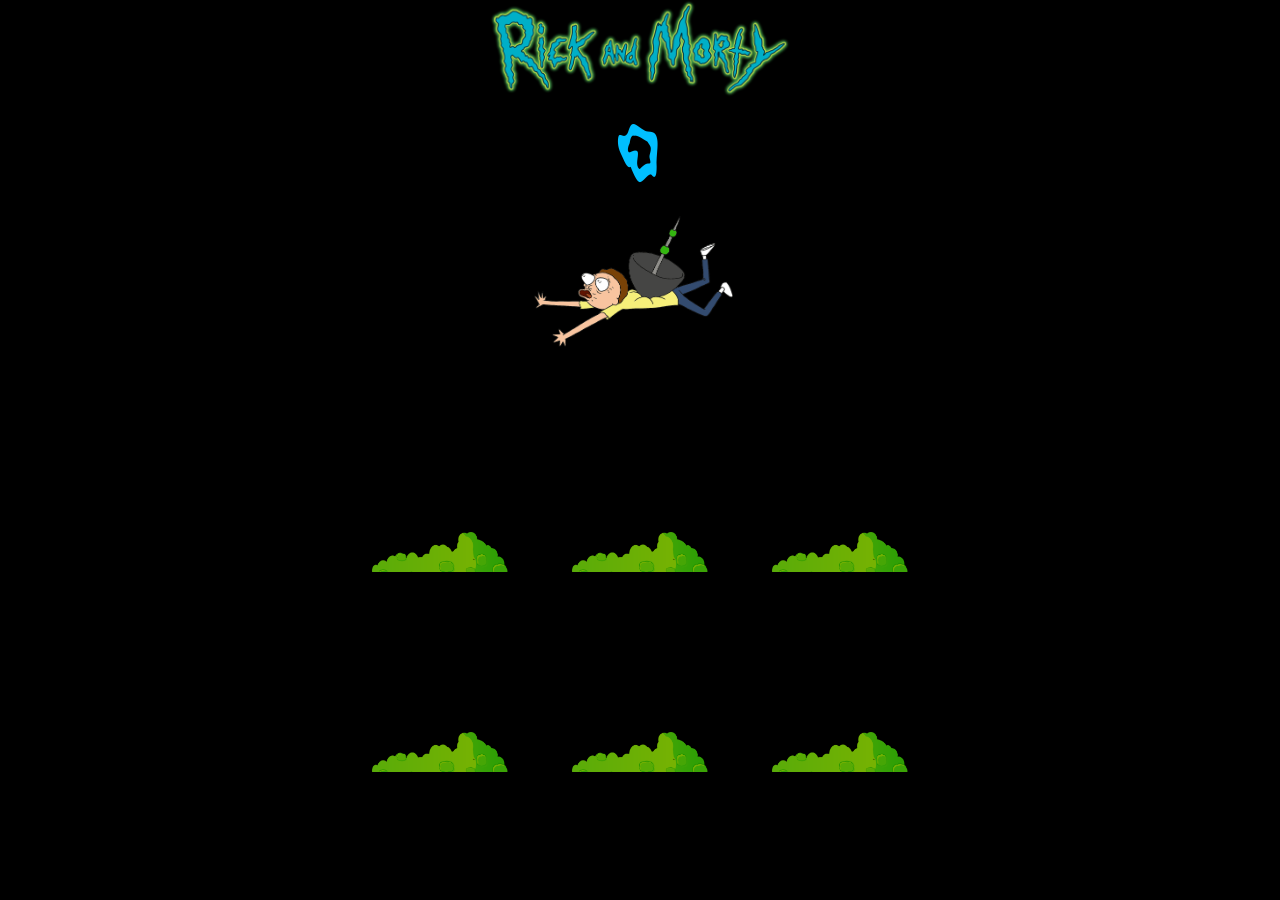
<file: PROJET/PROJET JAVA SCRIPT/JEU JAVA SCRIPT/RICK GAME/index.html>
<!DOCTYPE html>
<html>

<head>
    <title>Whack A Mole!</title>
    <meta charset="utf-8">
    <link href='https://fonts.googleapis.com/css?family=Amatic+SC:400,700' rel='stylesheet' type='text/css'>
    <link rel="stylesheet" href="style.css">
</head>

<body>
    <div class="img" style="text-align: center;">
        <img src="Rick_and_Morty_logo.png" width="300px"><br>
        <span class="score">0</span>
    </div>
    <div class="play-img" style="text-align: center;">
        <a><img src="rick_pics/morty.png" style="width: 200px;margin-bottom: -50px;" id="morty-play"></a><br>
        <a onclick="startGame1()" id="demo1" style="color: white;font-size: 40px;"></a>
        <a onclick="startGame2()" id="demo2" style="color: white;font-size: 40px;"></a>
        <a onclick="startGame3()" id="demo3" style="color: white;font-size: 40px;"></a>
    </div>

    <div class="game">
        <div class="hole hole1">
            <div class="head"></div>
        </div>
        <div class="hole hole2">
            <div class="head"></div>
        </div>
        <div class="hole hole3">
            <div class="head"></div>
        </div>
        <div class="hole hole4">
            <div class="head"></div>
        </div>
        <div class="hole hole5">
            <div class="head"></div>
        </div>
        <div class="hole hole6">
            <div class="head"></div>
        </div>
    </div>
    <script src="https://ajax.googleapis.com/ajax/libs/jquery/3.4.1/jquery.min.js"></script>
    <script src="index.js"></script>
</body>

</html>
</file>
<file: HTML/styles.css>
body{
    background-color: black;
    color: white;
}

.container-1{   
    display: flex;
    flex-direction: row;
    justify-content: space-evenly;
    flex-wrap: wrap;
}

.container-1 div{
    width: 5%;
    margin: 20px;
}
</file>
<file: PROJET/PROJET HTML CSS/fonts/style.css>
@font-face {
    font-family: "Bariol";
    src: url("bariolbold.ttf");
}
@font-face {
    font-family: "Bariolthin_italic";
    src: url("bariolthin_italic.ttf");
}
@font-face {
    font-family: "cooper";
    src: url("cooperm.ttf");
}
Body {
    background: linear-gradient(#ffffff, #cd0ef3);
    min-height: 100vh;
}
/* header */
* {
    margin: 0;
    padding: 0;
}
h1 {
    float: left;
    margin-left: 10px;
    font-family: "Bariol";
    clear: both;
}
h1 a {
    text-decoration: none;
}
h1 a:visited {
    color: black;
}
h1 a:hover {
    color: plum;
}
nav {
    float: right;
    margin-top: 10px;
}
nav ul li {
    display: inline-block;
    margin-right: 10px;
    font-family: "Bariolthin_italic";
}
nav ul li a {
    text-decoration: none;
}
nav ul li a:visited {
    color: black;
}
nav ul li a:hover {
    color: plum;
}
/* MAIN */
main {
    clear: both;
    margin-left: 10px;
}
h3 {
    padding-top: 90px;
    font-size: 60px;
    font-family: "cooper";
}
svg {
    width: 80%;
    height: 80%;
}
.svg {
     margin-left: 500px;
     margin-top: -150px;
}
#skate {
    animation-name: skate;
    animation-duration: 4s;
    animation-iteration-count: infinite;
    animation-timing-function: ease-in-out;
    transform-origin: center;
}

@keyframes skate {
    from{
        transform: rotate(0deg);
    }
    to{
        transform: rotate(25deg);
    }
}
</file>
<file: PROJET/PROJET JAVA SCRIPT/JEU JAVA SCRIPT/RICK GAME/style.css>
@font-face{
    font-family:"Jungle";
    src:url("dancing_jungle/DANCING JUNGLE.ttf")
}
@font-face{
    font-family:"Sch";
    src:url("rick_font/schw.ttf")
}

*{
    position: inherit;
}

html {
	box-sizing: border-box;
	font-size: 10px;
	background-color: black;
}


body {
	padding: 0;
	margin: 0;
	font-family: Sch;
}


.score {
    margin-top: 50px;
	color: deepskyblue;
	padding: 0 3rem;
	border-radius: 1rem;
    font-size: 80px;
}
#morty-play:hover{
    opacity: 0.5;
}
.play-img a {
    margin-right: 15px;
}

.game {
	width: 600px;
	height: 400px;
	display: flex;
	flex-wrap: wrap;
	margin: 0 auto;
}

.hole {
	flex: 1 0 33.33%;
	overflow: hidden;
	position: relative;
}

.hole:after {
	display: block;
	background: url("rick_pics/ricky.png") bottom center no-repeat;
	background-size: contain;
	content: "";
	width: 100%;
	height: 70px;
	position: absolute;
	z-index: 2;
	bottom: -30px;
}

.head {
	background: url("rick_pics/rick.png") bottom center no-repeat;
	background-size: 60%;
	position: absolute;
	top: 100%;
	width: 100%;
	height: 100%;
	transition: all 0.4s;
}

.hole.up .head {
	top: 0;
}

button {
	display: block;
	margin: 1em auto;
	padding: 1em;
	border-radius: 25%;
	background-color: black;
	color: #fff;
	font-size: 2em;
	font-family: Jungle;
}
</file>
